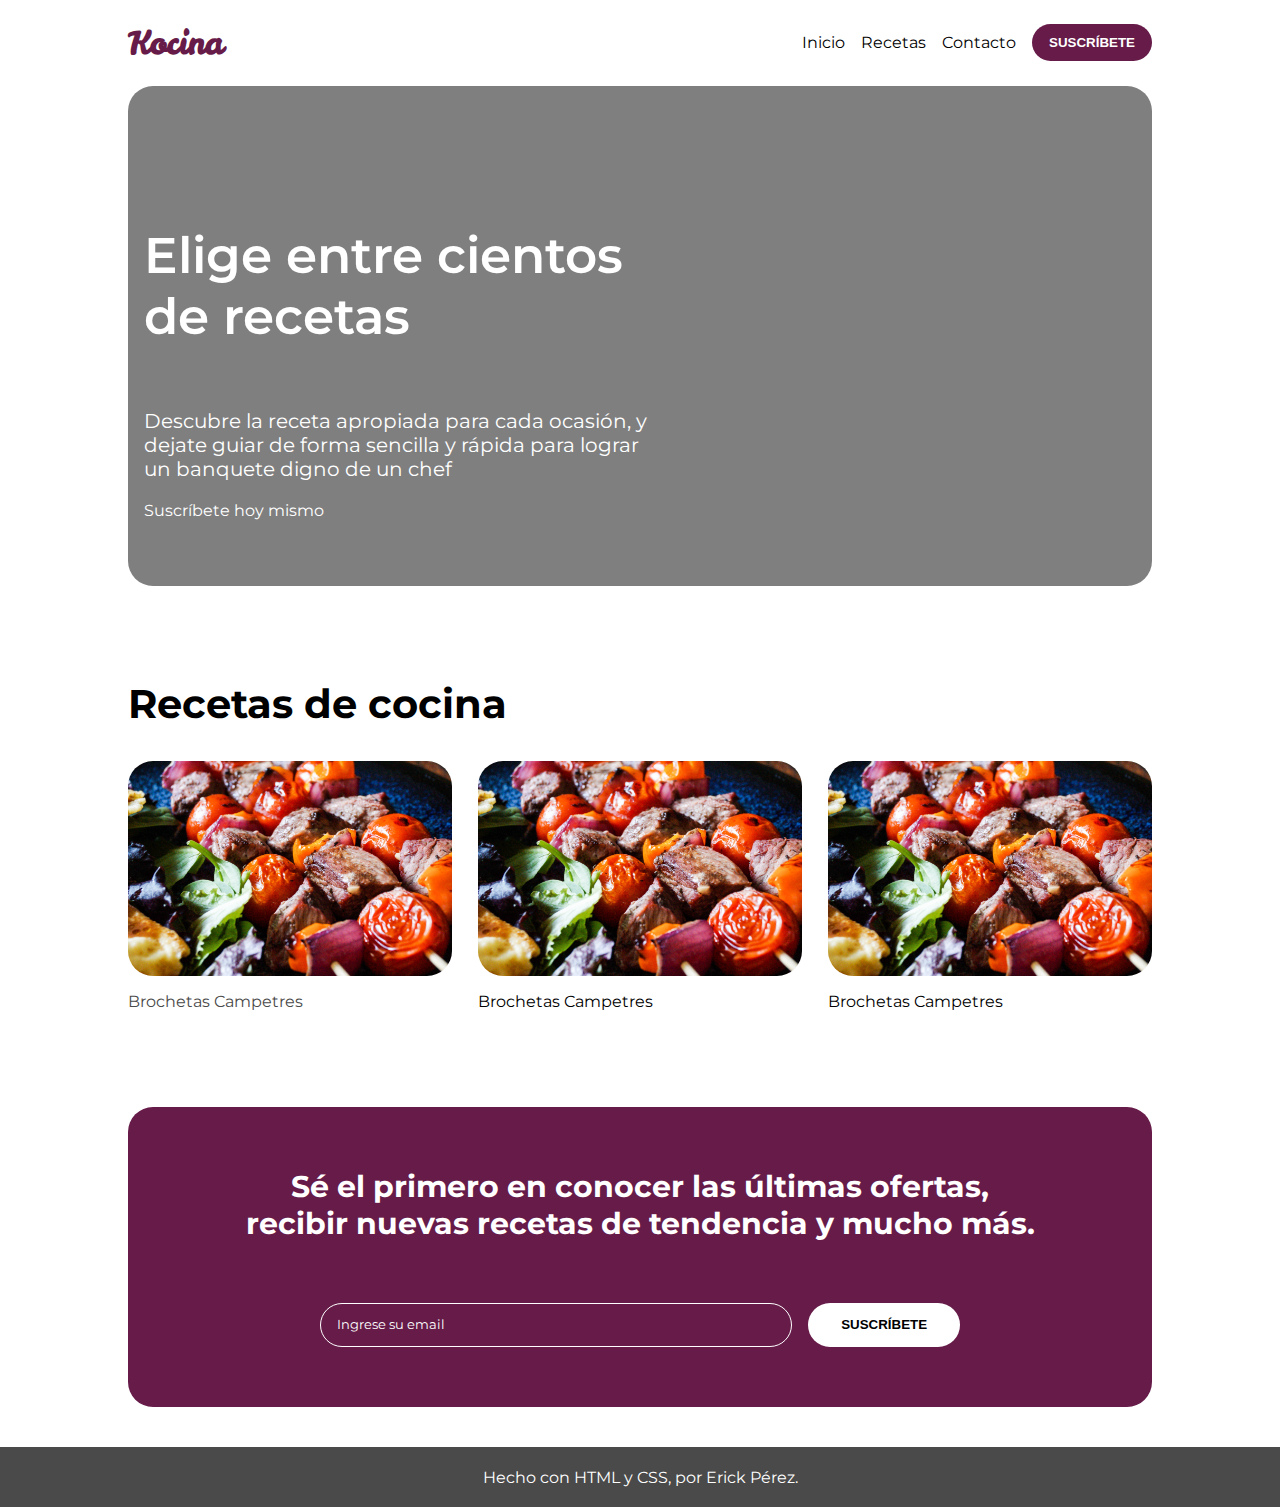
<file: index.html>
<!DOCTYPE html>
<html lang="en">
<head>
  <meta charset="UTF-8">
  <meta http-equiv="X-UA-Compatible" content="IE=edge">
  <meta name="viewport" content="width=device-width, initial-scale=1.0">
  <title>Kocina</title>
  <link rel="preconnect" href="https://fonts.googleapis.com">
  <link rel="preconnect" href="https://fonts.gstatic.com" crossorigin>
  <link href="https://fonts.googleapis.com/css2?family=Leckerli+One&family=Montserrat:wght@400;500;600&display=swap" rel="stylesheet">
  <link rel="stylesheet" href="./css/estilos.css">
</head>
<body>
  <header>
    <div class="contenedor">
      <h1 id="logo">Kocina</h1>
      <div id="navegacion">
        <nav>
          <ul>
            <li>
              <a href="./index.html">Inicio</a>
            </li>
            <li>
              <a href="#">Recetas</a>
            </li>
            <li>
              <a href="#suscribete">Contacto</a>
            </li>
          </ul>
        </nav>
        <button>Suscríbete</button>
      </div>
    </div>
  </header>
  <main>
    <div class="contenedor">
      <section id="hero">
        <div class="overlay"></div>
        <div class="hero-contenido">
          <h2>Elige entre cientos de recetas</h2>
          <p>Descubre la receta apropiada para cada ocasión, y dejate guiar de
            forma sencilla y rápida para lograr un banquete digno de un chef</p>
          <a href="#">Suscríbete hoy mismo</a>
        </div>
      </section>
      <section id="recetas">
        <h2>Recetas de cocina</h2>
        <div id="lista-de-recetas">
          <article class="receta">
            <a href="./recetas/brochetas-campestres.html">
              <figure>
                <img src="./images/brochetas-campestres.jpg" width="450" alt="Brochetas Campestres">
              </figure>
              <p>Brochetas Campetres</p>
            </a>
          </article>
          <article class="receta">
            <figure>
              <img src="./images/brochetas-campestres.jpg" width="450" alt="Brochetas Campestres">
            </figure>
            <p>Brochetas Campetres</p>
          </article>
          <article class="receta">
            <figure>
              <img src="./images/brochetas-campestres.jpg" width="450" alt="Brochetas Campestres">
            </figure>
            <p>Brochetas Campetres</p>
          </article>
        </div>
      </section>
      <section id="suscribete">
        <div class="contenedor">
          <h2>Sé el primero en conocer las últimas ofertas, recibir nuevas recetas de tendencia y mucho más.</h2>
          <form>
            <input type="text" name="email" id="email" placeholder="Ingrese su email">
            <input type="submit" value="Suscríbete">
          </form>
        </div>
      </section>
    </div>
  </main>
  <footer>
    <p>Hecho con HTML y CSS, por Erick Pérez.</p>
  </footer>
</body>
</html>
</file>
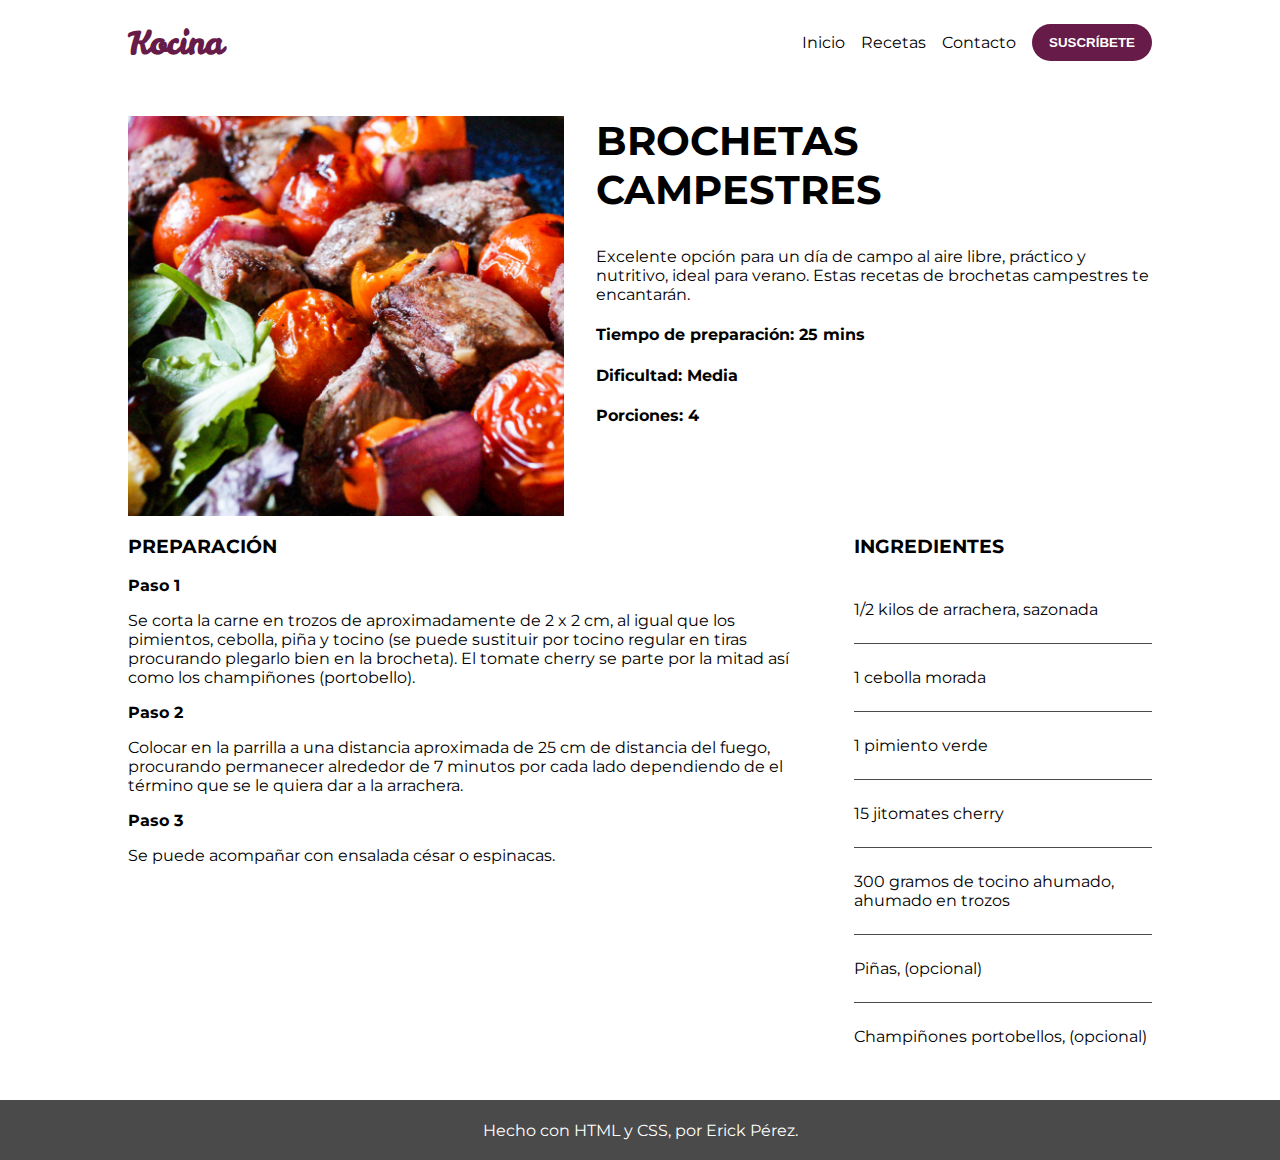
<file: recetas/brochetas-campestres.html>
<!DOCTYPE html>
<html lang="en">

<head>
  <meta charset="UTF-8">
  <meta http-equiv="X-UA-Compatible" content="IE=edge">
  <meta name="viewport" content="width=device-width, initial-scale=1.0">
  <title>Brochetas Campestres | Kocina</title>
  <link rel="preconnect" href="https://fonts.googleapis.com">
  <link rel="preconnect" href="https://fonts.gstatic.com" crossorigin>
  <link href="https://fonts.googleapis.com/css2?family=Leckerli+One&family=Montserrat:wght@400;500;600&display=swap"
    rel="stylesheet">
  <link rel="stylesheet" href="../css/estilos.css">
</head>

<body>
  <header>
    <div class="contenedor">
      <h1 id="logo">Kocina</h1>
      <div id="navegacion">
        <nav>
          <ul>
            <li>
              <a href="../index.html">Inicio</a>
            </li>
            <li>
              <a href="#">Recetas</a>
            </li>
            <li>
              <a href="../index.html#suscribete">Contacto</a>
            </li>
          </ul>
        </nav>
        <button>Suscríbete</button>
      </div>
    </div>
  </header>
  <main>
    <div class="contenedor">
      <article id="brochetas-campestres" class="detalle-receta">
        <div class="fila1">
          <figure>
            <img src="../images/brochetas-campestres.jpg" alt="Deliciosas brochetas de cerdo con pimientos" width="450"
              height="300" />
          </figure>
          <div class="receta-info">
            <h2>BROCHETAS CAMPESTRES</h2>
            <p>
              Excelente opción para un día de campo al aire libre, práctico
              y nutritivo, ideal para verano. Estas recetas de brochetas
              campestres te encantarán.
            </p>
            <div>
              <h4>Tiempo de preparación: 25 mins</h4>
              <h4>Dificultad: Media</h4>
              <h4>Porciones: 4</h4>
            </div>
          </div>
        </div>
        <div class="fila2">
          <div class="preparacion">
            <h3>Preparación</h3>
            <ol>
              <li>
                <p>
                  Se corta la carne en trozos de aproximadamente de 2 x 2
                  cm, al igual que los pimientos, cebolla, piña y tocino (se
                  puede sustituir por tocino regular en tiras procurando
                  plegarlo bien en la brocheta). El tomate cherry se parte
                  por la mitad así como los champiñones (portobello).
                </p>
              </li>
              <li>
                <p>
                  Colocar en la parrilla a una distancia aproximada de 25 cm
                  de distancia del fuego, procurando permanecer alrededor de
                  7 minutos por cada lado dependiendo de el término que se
                  le quiera dar a la arrachera.
                </p>
              </li>
              <li>
                <p>Se puede acompañar con ensalada césar o espinacas.</p>
              </li>
            </ol>
          </div>
          <div class="ingredientes">
            <h3>Ingredientes</h3>
            <ul>
              <li>
                <p>1/2 kilos de arrachera, sazonada</p>
              </li>
              <li>
                <p>1 cebolla morada</p>
              </li>
              <li>
                <p>1 pimiento verde</p>
              </li>
              <li>
                <p>15 jitomates cherry</p>
              </li>
              <li>
                <p>300 gramos de tocino ahumado, ahumado en trozos</p>
              </li>
              <li>
                <p>Piñas, (opcional)</p>
              </li>
              <li>
                <p>Champiñones portobellos, (opcional)</p>
              </li>
            </ul>
          </div>
        </div>
      </article>
    </div>
  </main>

  <footer>
    <p>Hecho con HTML y CSS, por Erick Pérez.</p>
  </footer>
</body>

</html>
</file>
<file: css/estilos.css>
/* Estilos para el Header */

/* Custom variables */
:root {
  --white: #ffffff;
  --black: #000000;
  --gray: #4a4a4a;
  --primary: #661b49;
}

body {
  font-family: 'Montserrat', sans-serif;
  margin: 0;
}

#logo {
  font-family: 'Leckerli One', cursive;
  color: var(--primary);
}

ul {
  list-style: none;
  margin: 0;
  padding: 0;
}

header a {
  text-decoration: none;
  color: var(--black);
}

/* Pseudo clase */
/* hover => pasas el mouse por encima */
/* focus => cuando el elemento está habilitado */
/* active => cuando mantienes presionado el mouse */
/* visited => cuando previamente se ha usado el link */
a:hover {
  color: var(--primary);
}

button {
  background-color: var(--primary);
  color: var(--white);
  border: 1px solid transparent;
  text-transform: uppercase;
  /* margin-left: 10px; */
  /* padding: top right bottom left; */
  /* padding: 5px 10px 8px 6px; */
  /* padding: top/bottom right/left; */
  padding: 10px 16px;
  /* padding: 10px; */
  /* padding-left: ; */
  /* padding-right: ; */
  /* padding-top: ; */
  /* padding-bottom: ; */
  font-weight: 600;
  /* Fuente base 16px */
  border-radius: 25px;
  cursor: pointer;
}

button:hover {
  background-color: var(--white);
  color: var(--primary);
  border: 1px solid var(--primary);
}

.contenedor {
  max-width: 1024px;
  width: 100%;
  margin: 0 auto;
  display: flex;
  flex-direction: column;
}

header .contenedor {
  flex-direction: row;
  justify-content: space-between;
}

#navegacion {
  display: flex;
  align-items: center;
  gap: 16px;
}

nav > ul {
  display: flex;
  gap: 16px;
}

.contenedor.cajas {
  display: flex;
  flex-direction: row;
  flex-wrap: wrap;
}

.caja {
  width: 300px;
  height: 300px;
  background-color: #4a4a4a;
  border: 3px solid var(--primary);
}

/* Hero */
#hero {
  height: 500px;
  background-image: url("https://cdn.pixabay.com/photo/2014/12/15/14/05/salad-569156_960_720.jpg");
  background-repeat: no-repeat;
  background-position: top center;
  background-size: cover;
  color: var(--white);
  border-radius: 25px;
  position: relative;
  overflow: hidden;
}

#hero a {
  color: var(--white);
  text-decoration: none;
}

.hero-contenido {
  height: inherit;
  display: flex;
  flex-direction: column;
  justify-content: center;
  max-width: 50%;
  padding: 16px;
  position: relative;
  z-index: 1;
}

.hero-contenido h2 {
  font-size: 50px;
  font-weight: 600;
}

.hero-contenido p {
  font-size: 20px;
}

.overlay {
  height: inherit;
  width: 100%;
  background-color: rgba(0, 0, 0, 0.5);
  position: absolute;
  z-index: 0;
}

/* Sección de Recetas */
#recetas {
  padding: 60px 0 40px;
}

#recetas h2 {
  font-size: 40px;
}

#lista-de-recetas {
  display: flex;
  justify-content: space-between;
}

.receta a {
  text-decoration: none;
  color: var(--gray);
}

.receta a:hover {
  color: var(--primary);
}

.receta figure {
  margin: 0;
  height: 215px;
  border-radius: 25px;
  overflow: hidden;
}

.receta img {
  width: 100%;
  height: 100%;
  object-fit: cover;
}

/* Sección del suscríbete */
#suscribete {
  background: var(--primary);
  color: var(--white);
  height: 300px;
  border-radius: 25px;
  margin: 40px 0;
}

#suscribete .contenedor {
  max-width: 800px;
  height: 100%;
  justify-content: space-evenly;
  align-items: center;
}

#suscribete form {
  width: 80%;
  display: flex;
  gap: 16px
}

#suscribete h2 {
  font-size: 30px;
  margin: 0;
  text-align: center;
}

form input:nth-child(1) {
  width: 75%;
}

form input:nth-child(2) {
  width: 25%;
}

input[type="text"] {
  color: var(--white);
  height: 40px;
  border-radius: 50px;
  border: 1px solid var(--white);
  background-color: transparent;
  padding-left: 16px;
}

input[type="text"]::placeholder {
  color: var(--white);
  font-family: 'Montserrat', sans-serif;
}

input[type="submit"] {
  color: var(--black);
  background-color: var(--white);
  border-radius: 25px;
  text-transform: uppercase;
  cursor: pointer;
  font-weight: bold;
  border-color: transparent;
}

input[type="submit"]:hover {
  color: var(--primary);
}

/* Footer */
footer {
  background-color: var(--gray);
  color: var(--white);
  height: 60px;
  display: flex;
  align-items: center;
  justify-content: center;
}

/* Detalle recetas */
.detalle-receta {
  margin: 30px 0;
}

.fila1, .fila2 {
  display: flex;
  gap: 32px;
}

.fila1 figure {
  margin: 0;
  width: 450px;
  height: 400px;
}

.fila1 figure img{
  width: 100%;
  height: 100%;
  object-fit: cover;
}

.receta-info {
  width: calc(100% - 450px);
}

.receta-info h2 {
  font-size: 40px;
  margin-top: 0;
}

/* Fila 2 */
.preparacion {
  width: 70%;
}

.ingredientes {
  width: 30%;
}

.ingredientes h3, .preparacion h3 {
  text-transform: uppercase;
}

.ingredientes ul, .preparacion ol {
  list-style-type: none;
  margin: 0;
  padding: 0;
}

.preparacion ol {
  counter-reset: listCounter; 
}

.preparacion ol li {
  counter-increment: listCounter;
}

.preparacion ol li::before {
  content: "Paso " counter(listCounter);
  font-weight: bold;
}

.ingredientes ul li {
  padding: 24px 0;
  border-bottom: 1px solid var(--gray);
}

.ingredientes ul li:last-child {
  border: none;
}

.ingredientes p {
  margin: 0;
}
</file>
